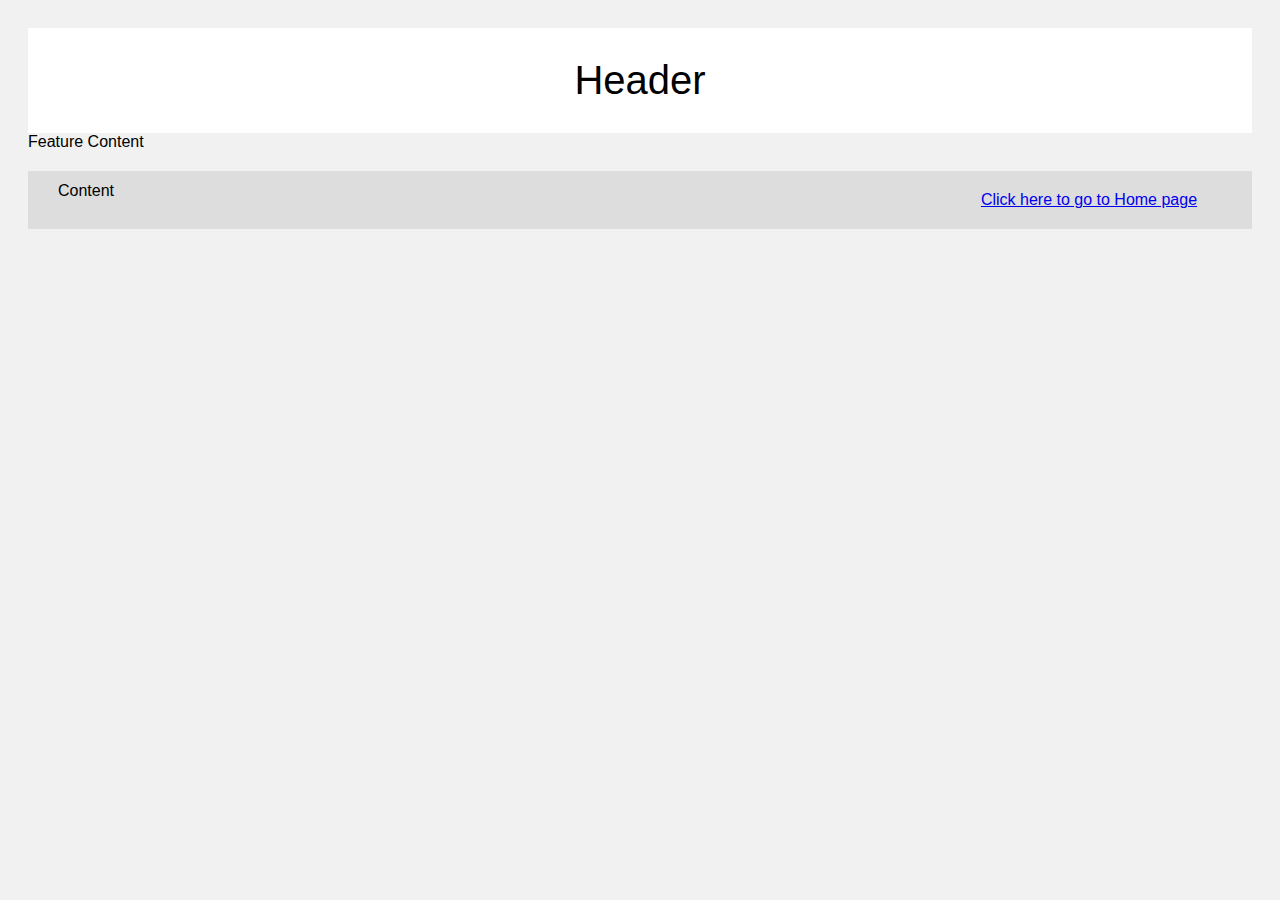
<file: blog-post-china-tours.html>
<!DOCTYPE html>
<html lang="en">
  <head>
    <meta charset="utf-8" />
    <title>Exercise 1</title>
    <meta
      content="width=device-width, initial-scale=1, maximum-scale=1"
      name="viewport"
    />
    <link rel="stylesheet" href="css/blog-post.css">
  </head>
  <body>
  <div class = "container">
    <div class="header box">Header</div>
    <div class="feature box">Feature Content</div>
    <div class="content box">Content</div>
    <div class="footer box">
      <a href="index.html">Click here to go to Home page</a>
    </div>
  </div>
  </body>
</html>
</file>
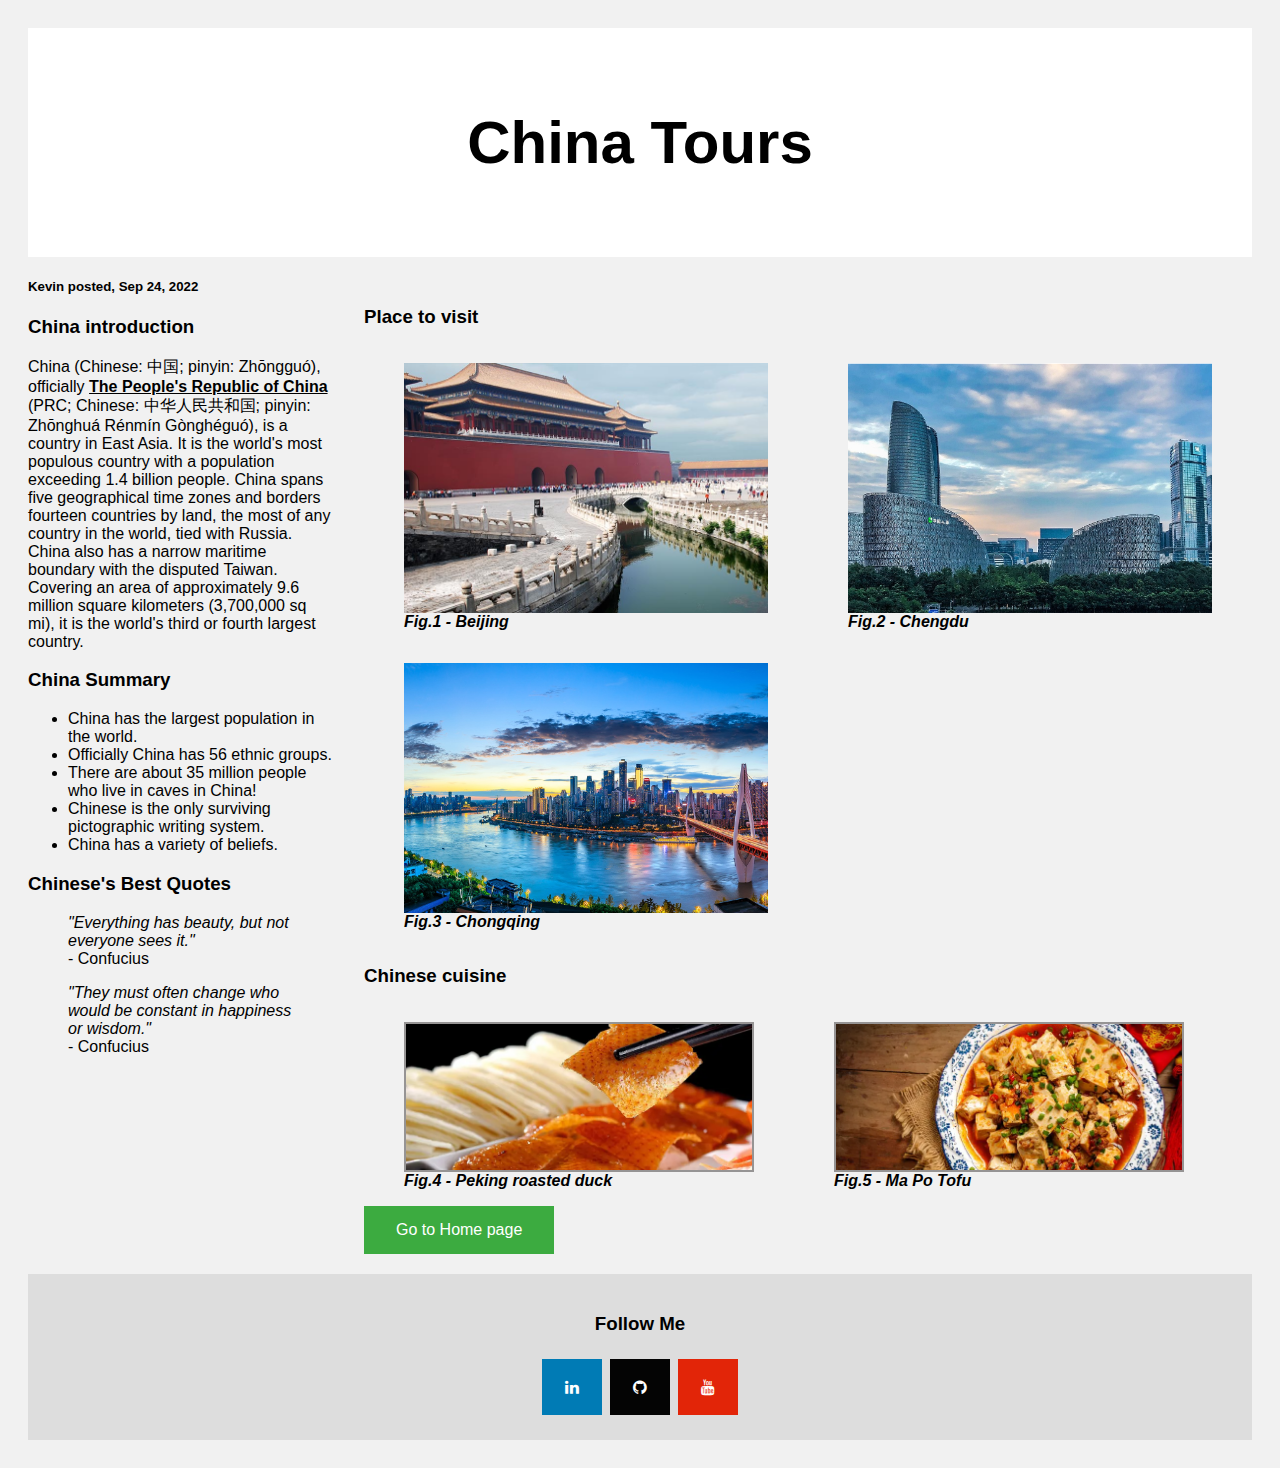
<file: html/blog-post-china-tours.html>
<!DOCTYPE html>
<html lang="en">
  <head>
    <meta charset="utf-8" />
    <title>China Tours</title>
    <meta
      content="width=device-width, initial-scale=1, maximum-scale=1"
      name="viewport"
    />
    <link rel="stylesheet" href="../css/blog-post.css">
    <link rel="stylesheet" href="../css/awesome-icons.css">

  </head>
  <body>
    <!-- Blog post header -->
    <div class="header">
      <h2>China Tours</h2>
    </div>
    
    <div class="row">
      <!-- Blog post -->
      <div class="sidebar">
        <h5>Kevin posted, Sep 24, 2022</h5>
        <h3>China introduction</h3>
        <p>China (Chinese: 中国; pinyin: Zhōngguó), officially <b><u>The People's Republic of China</u></b> (PRC; Chinese: 中华人民共和国; pinyin: Zhōnghuá Rénmín Gònghéguó), is a country in East Asia. It is the world's most populous country with a population exceeding 1.4 billion people. China spans five geographical time zones and borders fourteen countries by land, the most of any country in the world, tied with Russia. China also has a narrow maritime boundary with the disputed Taiwan. Covering an area of approximately 9.6 million square kilometers (3,700,000 sq mi), it is the world's third or fourth largest country.</p>
        <h3>China Summary</h3>
        <ul>
          <li>China has the largest population in the world.</li>
          <li>Officially China has 56 ethnic groups.</li>
          <li>There are about 35 million people who live in caves in China!</li>
          <li>Chinese is the only surviving pictographic writing system.</li>
          <li>China has a variety of beliefs.</li>
        </ul>
        <h3>Chinese's Best Quotes</h3>
        <blockquote>
          <p><em>"Everything has beauty, but not everyone sees it."</em><br> - Confucius</p>
        </blockquote>
        <blockquote>
          <p><em>"They must often change who would be constant in happiness or wisdom."</em><br> - Confucius</p>
        </blockquote>
      </div>

      <!-- Blog post content -->
      <div class="content">
        <h3>Place to visit</h3>
        <div class="nestedGrid">
          <figure>
            <div id="beijing" class="photoBox"></div>
            <figcaption><b><em>Fig.1 - Beijing</em></b></figcaption>
          </figure>
          <figure>
            <div id="chengdu" class="photoBox"></div>
            <figcaption><b><em>Fig.2 - Chengdu</em></b></figcaption>
          </figure>
          <figure>
            <div id="chongqing" class="photoBox"></div>
            <figcaption><b><em>Fig.3 - Chongqing</em></b></figcaption>
          </figure>
        </div>

        <h3>Chinese cuisine</h3>
        <div class="flex-container">
          <figure>
            <div id="peking-roasted-duck" class="flex-item"></div>
            <figcaption><b><em>Fig.4 - Peking roasted duck</em></b></figcaption>
          </figure>
          <figure>
            <div id="ma-po-tofu" class="flex-item"></div>
            <figcaption><b><em>Fig.5 - Ma Po Tofu</em></b></figcaption>
          </figure>
          <figure>
            <div id="dumplings" class="flex-item"></div>
            <figcaption><b><em>Fig.6 - Dumplings</em></b></figcaption>
          </figure>
          <figure>
            <div id="hot-pot" class="flex-item"></div>
            <figcaption><b><em>Fig.7 - Hotpot</em></b></figcaption>
          </figure>
        </div>

        <a href="../index.html"><div  class="custom-button">Go to Home page</div></a>
      </div>
    </div>

    <div class="footer">
      <h3>Follow Me</h3>
        <!-- Add icon library -->
        <link rel="stylesheet" href="https://cdnjs.cloudflare.com/ajax/libs/font-awesome/4.7.0/css/font-awesome.min.css">

        <!-- Add Social media icons -->
        <a href="https://www.linkedin.com/in/khoi-vu-1680b1166/" class="fa fa-linkedin"></a> 
        <a href="https://github.com/KhoiVuKha" class="fa fa-github"></a>
        <a href="https://www.youtube.com/channel/UCgLzClTkmQYZk0pX9ptYgiw" class="fa fa-youtube"></a>
    </div>

  </body>
</html>
</file>
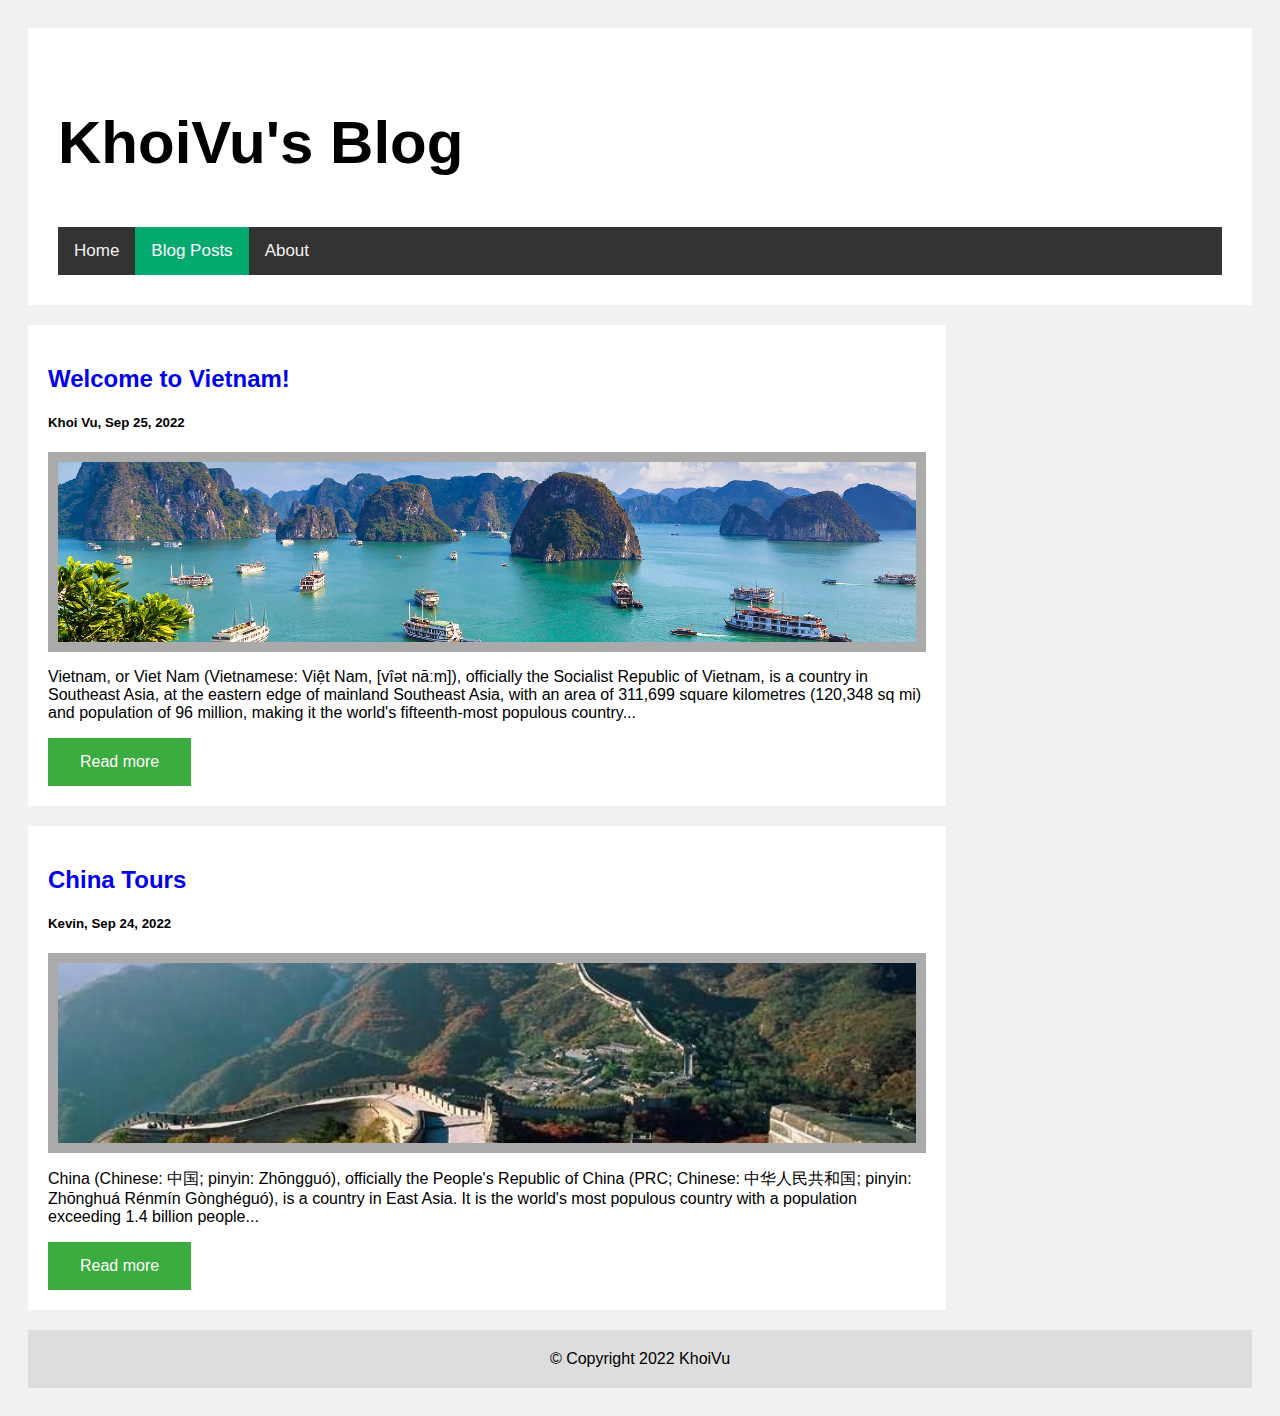
<file: html/blog-post-list.html>
<!DOCTYPE html>
<html lang="en">
  <head>
    <meta charset="utf-8" />
    <title>Blog Posts</title>
    <meta
      content="width=device-width, initial-scale=1, maximum-scale=1"
      name="viewport"
    />
    <link rel="stylesheet" href="../css/style.css">

  </head>

  <!-- Body of the Blog -->
  <body>
    <!-- Header of the blog -->
    <div class="header">
        <h2>KhoiVu's Blog</h2>
        <div class="nav-bar">
          <a href="../index.html">Home</a>
          <a class="active" href="blog-post-list.html">Blog Posts</a>
          <a href="about.html">About</a>
        </div>
    </div>

    <div class="row">
      <!-- Blog's Content -->
      <div class="content">
        <div class="card">
          <h2><a href="blog-post-welcome-to-vietnam.html" class="card-heading">Welcome to Vietnam!</a></h2>
          <h5>Khoi Vu, Sep 25, 2022</h5>
          <div class="container">
            <img src="../images/Vietnam/halongbay.jpg" alt="HaLong" class="image-frame card-image-big-size">
            <div class="overlay">
              <a href="blog-post-welcome-to-vietnam.html"><div class="text">Welcome to Vietnam!</div></a>
            </div>
          </div>
          <p>Vietnam, or Viet Nam (Vietnamese: Việt Nam, [vîət nāːm]), officially the Socialist Republic of Vietnam, is a country in Southeast Asia, at the eastern edge of mainland Southeast Asia, with an area of 311,699 square kilometres (120,348 sq mi) and population of 96 million, making it the world's fifteenth-most populous country...</p>
          <a href="blog-post-welcome-to-vietnam.html"><div class="custom-button">Read more</div></a>
        </div>

        <div class="card">
          <h2><a href="blog-post-china-tours.html" class="card-heading">China Tours</a></h2>
          <h5>Kevin, Sep 24, 2022</h5>
          <div class="container">
            <img src="../images/China/China.PNG" alt="Great Wall of China" class="image-frame card-image-big-size"></a>
            <div class="overlay">
              <a href="blog-post-china-tours.html"><div class="text">China Tours</div></a>
            </div>
          </div>
          <p>China (Chinese: 中国; pinyin: Zhōngguó), officially the People's Republic of China (PRC; Chinese: 中华人民共和国; pinyin: Zhōnghuá Rénmín Gònghéguó), is a country in East Asia. It is the world's most populous country with a population exceeding 1.4 billion people...</p>
          <a href="blog-post-china-tours.html"><div class="custom-button">Read more</div></a>
        </div>
      </div>
    </div>
  
    <!-- Blog's Footer -->
    <div class="footer">
      <footer>&copy; Copyright 2022 KhoiVu</footer>
    </div>
  
  </body>
</html>
</file>
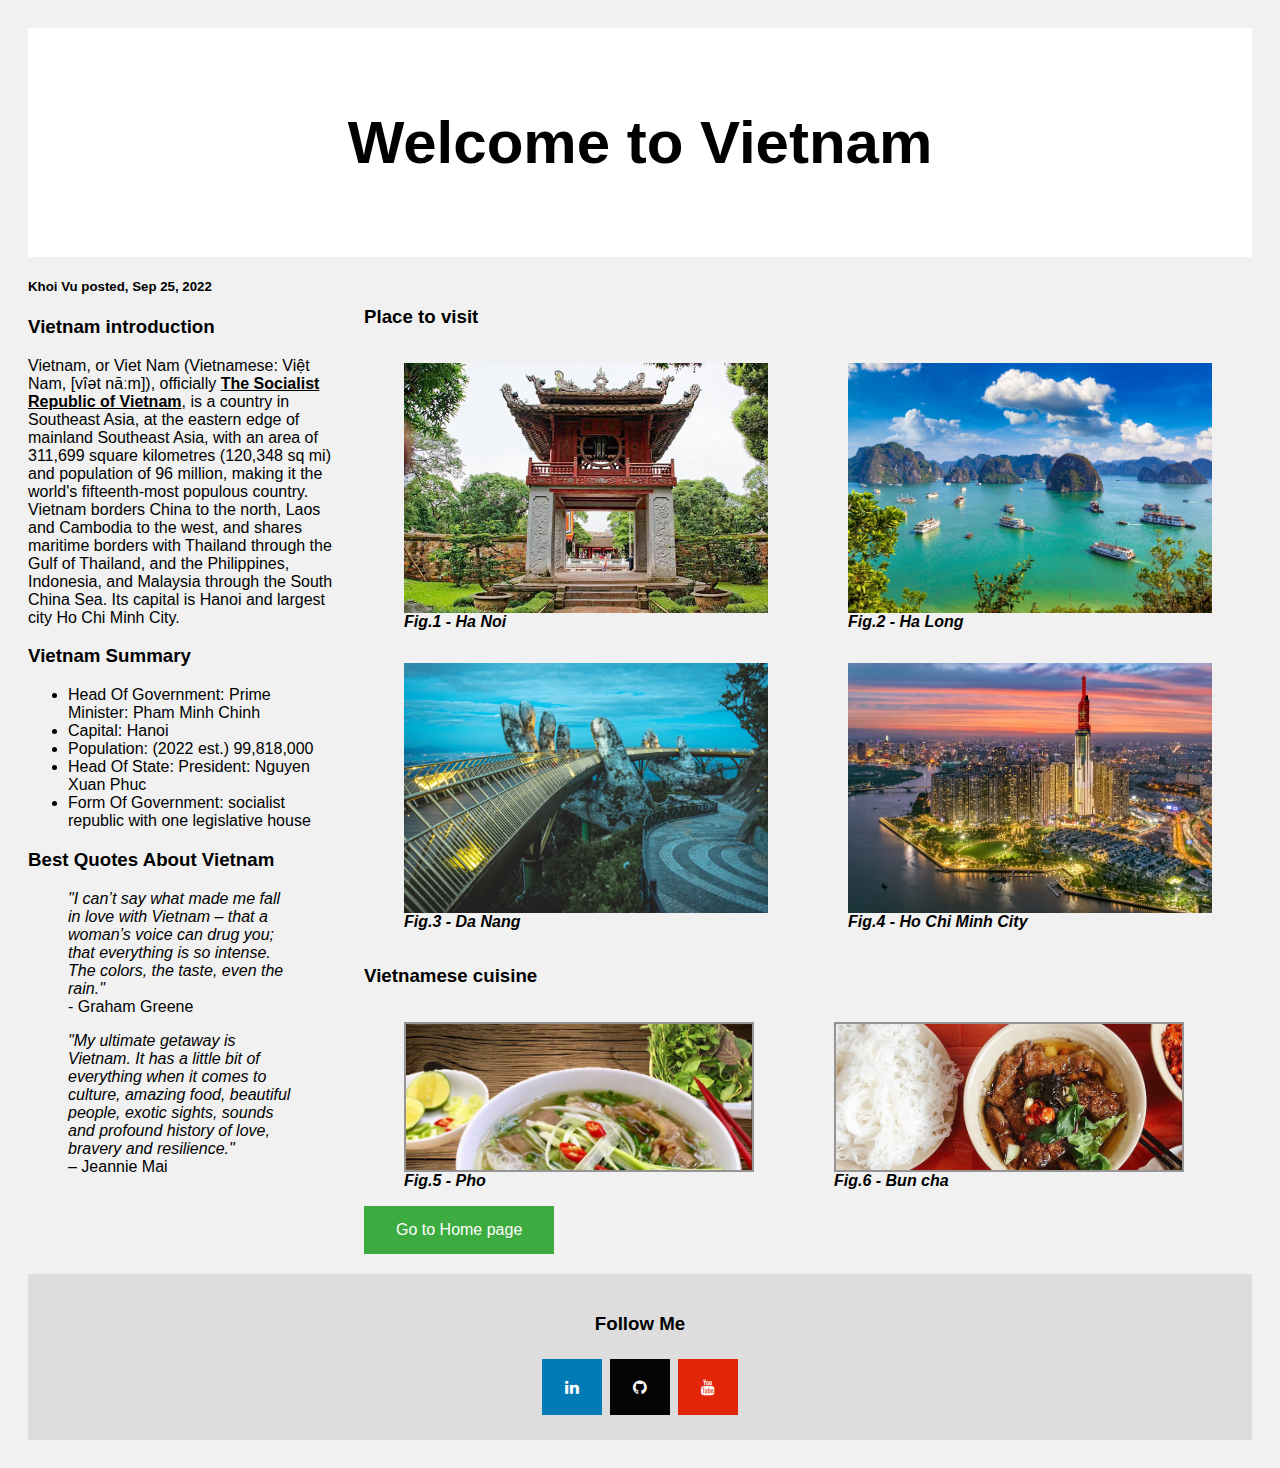
<file: html/blog-post-welcome-to-vietnam.html>
<!DOCTYPE html>
<html lang="en">
  <head>
    <meta charset="utf-8" />
    <title>Welcome to Vietnam!</title>
    <meta
      content="width=device-width, initial-scale=1, maximum-scale=1"
      name="viewport"
    />
    <link rel="stylesheet" href="../css/blog-post.css">
    <link rel="stylesheet" href="../css/awesome-icons.css">

  </head>
  <body>
    <!-- Blog post header -->
    <div class="header box">
      <h2>Welcome to Vietnam</h2>
    </div>

    <div class="row">
      <!-- Blog post -->
      <div class="sidebar">
        <h5>Khoi Vu posted, Sep 25, 2022</h5>
        <h3>Vietnam introduction</h3>
        <p>Vietnam, or Viet Nam (Vietnamese: Việt Nam, [vîət nāːm]), officially <b><u>The Socialist Republic of Vietnam</u></b>, is a country in Southeast Asia, at the eastern edge of mainland Southeast Asia, with an area of 311,699 square kilometres (120,348 sq mi) and population of 96 million, making it the world's fifteenth-most populous country. Vietnam borders China to the north, Laos and Cambodia to the west, and shares maritime borders with Thailand through the Gulf of Thailand, and the Philippines, Indonesia, and Malaysia through the South China Sea. Its capital is Hanoi and largest city Ho Chi Minh City.</p>
        <h3>Vietnam Summary</h3>
        <ul>
          <li>Head Of Government: Prime Minister: Pham Minh Chinh</li>
          <li>Capital: Hanoi</li>
          <li>Population: (2022 est.) 99,818,000</li>
          <li>Head Of State: President: Nguyen Xuan Phuc</li>
          <li>Form Of Government: socialist republic with one legislative house</li>
        </ul>
        <h3>Best Quotes About Vietnam</h3>
        <blockquote>
          <p><em>"I can’t say what made me fall in love with Vietnam – that a woman’s voice can drug you; that everything is so intense. The colors, the taste, even the rain."</em><br> - Graham Greene</p>
        </blockquote>
        <blockquote>
          <p><em>"My ultimate getaway is Vietnam. It has a little bit of everything when it comes to culture, amazing food, beautiful people, exotic sights, sounds and profound history of love, bravery and resilience."</em><br> – Jeannie Mai</p>
        </blockquote>
      </div>

      <!-- Blog post content -->
      <div class="content">
        <h3>Place to visit</h3>
        <div class="nestedGrid">
          <figure>
            <div id="hanoi" class="photoBox"></div>
            <figcaption><b><em>Fig.1 - Ha Noi</em></b></figcaption>
          </figure>
          <figure>
            <div id="halong" class="photoBox"></div>
            <figcaption><b><em>Fig.2 - Ha Long</em></b></figcaption>
          </figure>
          <figure>
            <div id="danang" class="photoBox"></div>
            <figcaption><b><em>Fig.3 - Da Nang</em></b></figcaption>
          </figure>
          <figure>
            <div id="hcmc" class="photoBox"></div>
            <figcaption><b><em>Fig.4 - Ho Chi Minh City</em></b></figcaption>
          </figure>
        </div>

        <h3>Vietnamese cuisine</h3>
        <div class="flex-container">
          <figure>
            <div id="pho" class="flex-item"></div>
            <figcaption><b><em>Fig.5 - Pho</em></b></figcaption>
          </figure>
          <figure>
            <div id="bun-cha" class="flex-item"></div>
            <figcaption><b><em>Fig.6 - Bun cha</em></b></figcaption>
          </figure>
          <figure>
            <div id="nem" class="flex-item"></div>
            <figcaption><b><em>Fig.7 - Nem</em></b></figcaption>
          </figure>
          <figure>
            <div id="bun-bo-hue" class="flex-item"></div>
            <figcaption><b><em>Fig.8 - Bun bo Hue</em></b></figcaption>
          </figure>
          <figure>
            <div id="banh-xeo" class="flex-item"></div>
            <figcaption><b><em>Fig.9 - Banh xeo</em></b></figcaption>
          </figure>
        </div>

        <a href="../index.html"><div  class="custom-button">Go to Home page</div></a>
      </div>
    </div>

    <div class="footer">
      <h3>Follow Me</h3>
        <!-- Add icon library -->
        <link rel="stylesheet" href="https://cdnjs.cloudflare.com/ajax/libs/font-awesome/4.7.0/css/font-awesome.min.css">

        <!-- Add Social media icons -->
        <a href="https://www.linkedin.com/in/khoi-vu-1680b1166/" class="fa fa-linkedin"></a> 
        <a href="https://github.com/KhoiVuKha" class="fa fa-github"></a>
        <a href="https://www.youtube.com/channel/UCgLzClTkmQYZk0pX9ptYgiw" class="fa fa-youtube"></a>
    </div>
  </body>
</html>
</file>
<file: css/blog-post.css>
@import 'image-store.css';
@import 'custom-button.css';

* {
  box-sizing: border-box;
}

body {
  font-family: Arial;
  padding: 20px;
  background: #f1f1f1;
}

/* Header/Blog Title */
.header {
  padding: 30px;
  font-size: 40px;
  text-align: center;
  background: white;
}

/* Create two unequal columns that floats next to each other */
/* Side Bar*/
.sidebar {
  float: left;
  width: 25%;
}

/* Blog Post content */
.content {
  float: left;
  width: 75%;
  padding-left: 30px;
  padding-top: 2.5%;
}

/* Clear floats after the columns */
.row:after {
  content: "";
  display: table;
  clear: both;
}

/* Footer */
.footer {
  padding: 20px;
  text-align: center;
  background: #ddd;
  margin-top: 20px;
}

/* For Grid of Image layout */
.nestedGrid {
  display: grid;
  grid-template-columns: 50% 50%;
  grid-template-rows: 50% 50%;
  overflow: hidden;
  text-align: left;
  font-size: 16px;
}

.photoBox {
  width: 100%;
  height: 250px;
  background-color: #ddd;
}

/* For row image layout */
.flex-container {
  display: flex;
  flex-direction: row;
  overflow-x: scroll;
  font-size: 16px;
  text-align: left;
}

.flex-item {
  width: 350px;
  height: 150px;
  background-color: #f1f1f1;
  padding: 10px;
  border: 2px solid #969494;
}

/* Responsive layout - when the screen is less than 800px wide, 
make the two columns stack on top of each other instead of next to each other */
@media screen and (max-width: 800px) {
  .sidebar, .content {
    width: 100%;
    padding: 0;
  }

  /* Grid Layout -> Column Layout */
  .nestedGrid {
    display: block;
    width: 100%;
  }

  /* Row Layout -> Column Layout */
  .flex-container {
    flex-direction: column;
    width: 100%;
  }
}
</file>
<file: css/awesome-icons.css>
/* Style all font awesome icons */
  .fa {
    padding: 20px;
    font-size: 50px;
    width: 60px;
    text-align: center;
    text-decoration: none;
    margin: 5px 2px;
  }
  
  /* Add a hover effect if you want */
  .fa:hover {
    opacity: 0.7;
  }
  
  /* Set a specific color for each brand */
  
  /* Facebook */
  .fa-facebook {
    background: #3b5998;
    color: white;
  }
  
  /* GitHub */
  .fa-github {
    background: #040404;
    color: white;
  }
  
  /* Linkedin */
  .fa-linkedin {  
    background: #007bb5;  
    color: white;  
  }  
  
  /* YouTube */
  .fa-youtube {
    background: #e22508;
    color: white;
  }
</file>
<file: css/style.css>
@import 'awesome-icons.css';
@import 'nav-bar.css';
@import 'profile.css';
@import 'custom-button.css';
@import 'image-frame.css';
@import 'card.css';

* {
  box-sizing: border-box;
}

body {
  font-family: Arial;
  padding: 20px;
  background: #f1f1f1;
}

.header {
  padding: 30px;
  font-size: 40px;
  text-align: left;
  background: white;
}

.footer { 
  padding: 20px;
  text-align: center;
  background: #ddd;
  margin-top: 20px; 
}

.content {
  float: left;
  width: 75%;
}

.sidebar {
  float: left;
  width: 25%;
  padding-left: 20px;
}

/* Clear floats after the columns */
.row:after {
  content: "";
  display: table;
  clear: both;
}

/* Responsive layout - when the screen is less than 800px wide, 
make the two columns stack on top of each other instead of next to each other */
@media screen and (max-width: 800px) {
  .sidebar, .content {   
    width: 100%;
    padding: 0;
  }
}
</file>
